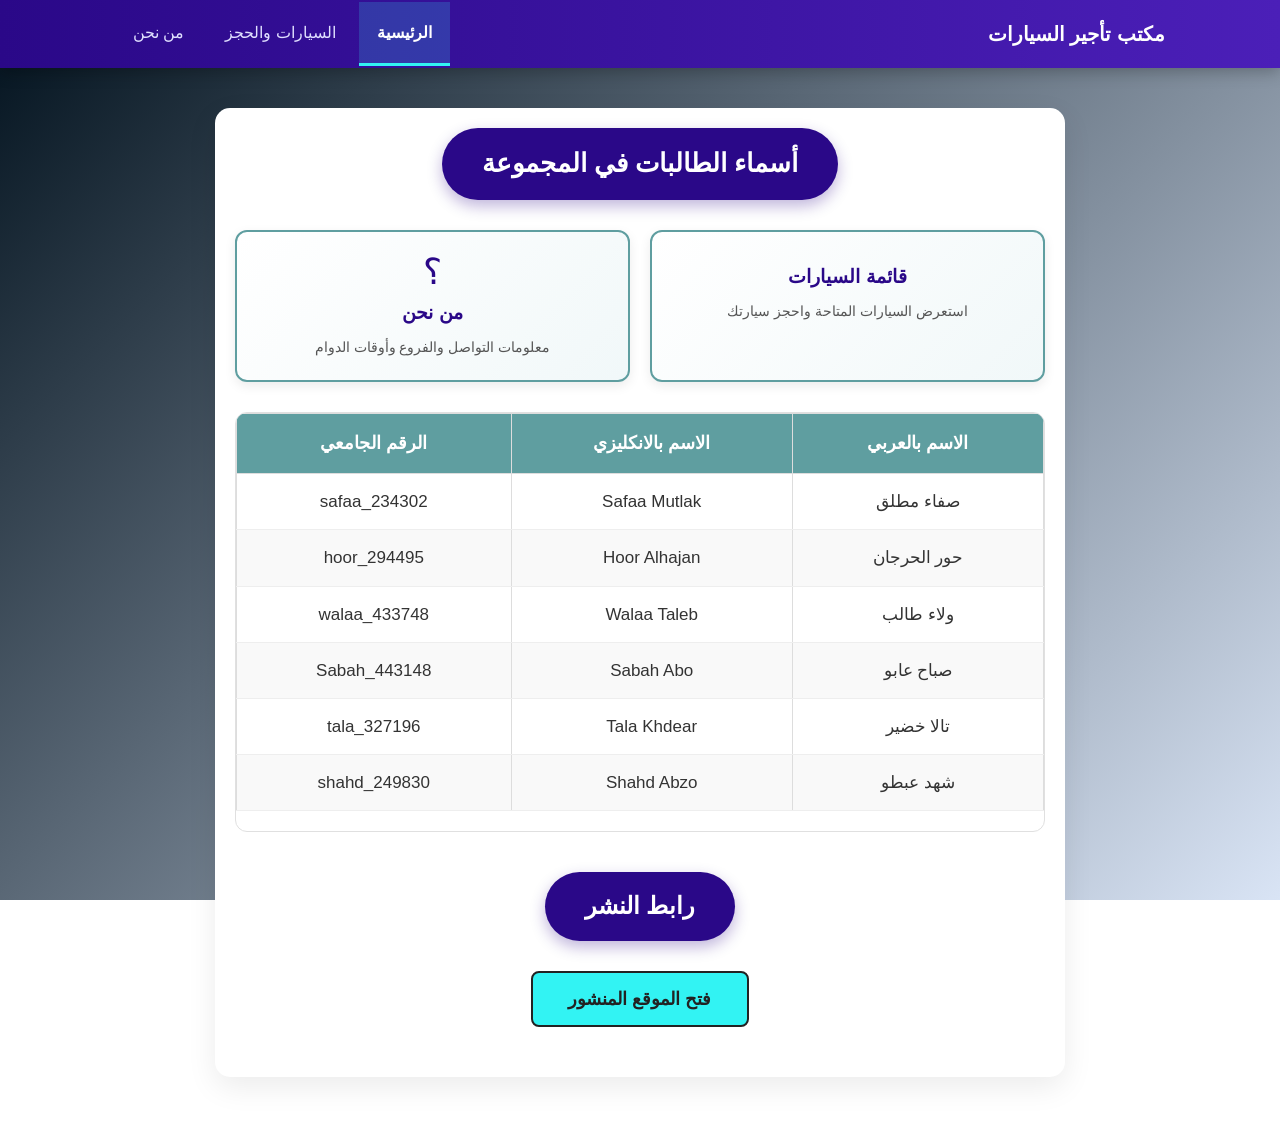
<file: index.html>
<!DOCTYPE html PUBLIC "-//W3C//DTD XHTML 1.0 Transitional//EN" "http://www.w3.org/TR/xhtml1/DTD/xhtml1-transitional.dtd">
<html xmlns="http://www.w3.org/1999/xhtml" lang="ar" xml:lang="ar" dir="rtl">
<head>
    <meta http-equiv="Content-Type" content="text/html; charset=UTF-8" />
    <meta name="viewport" content="width=device-width, initial-scale=1.0" />
    <title>الرئيسية - أسماء الطالبات</title>
    <link rel="stylesheet" type="text/css" href="style.css" />
</head>
<body>

    <div class="navbar">
        <div class="navbar-container">
            <a href="home.html" class="navbar-brand">مكتب تأجير السيارات</a>
            <ul class="navbar-menu">
                <li><a href="home.html" class="active">الرئيسية</a></li>
                <li><a href="cars.html">السيارات والحجز</a></li>
                <li><a href="AboutUs.html">من نحن</a></li>
            </ul>
        </div>
    </div>

    <div class="page-container">

        <h1 class="main-title">أسماء الطالبات في المجموعة</h1>

        <div class="quick-links">
            <a href="cars.html" class="quick-link-card">
              <span class="ql-icon"> </span>
                <span class="ql-title">قائمة السيارات</span>
                <span class="ql-desc">استعرض السيارات المتاحة واحجز سيارتك</span>
            </a>
            <a href="AboutUs.html" class="quick-link-card">
                <span class="ql-icon">؟</span>
                <span class="ql-title">من نحن</span>
                <span class="ql-desc">معلومات التواصل والفروع وأوقات الدوام</span>
            </a>
        </div>

        <div class="table-wrapper">
            <table class="students-table">
                <thead>
                    <tr>
                        <th>الاسم بالعربي</th>
                        <th>الاسم بالانكليزي</th>
                        <th>الرقم الجامعي</th>
                    </tr>
                </thead>
                <tbody>
                    <tr>
                        <td>صفاء مطلق</td>
                        <td>Safaa Mutlak</td>
                        <td>safaa_234302</td>
                    </tr>
                    <tr>
                        <td>حور الحرجان</td>
                        <td>Hoor Alhajan</td>
                        <td>hoor_294495</td>
                    </tr>
                    <tr>
                        <td>ولاء طالب</td>
                        <td>Walaa Taleb</td>
                        <td>walaa_433748</td>
                    </tr>
                    <tr>
                        <td>صباح عابو</td>
                        <td>Sabah Abo</td>
                        <td>Sabah_443148</td>
                    </tr>
                    <tr>
                        <td>تالا خضير</td>
                        <td>Tala Khdear</td>
                        <td>tala_327196</td>
                    </tr>
                    <tr>
                        <td>شهد عبطو</td>
                        <td>Shahd Abzo</td>
                        <td>shahd_249830</td>
                    </tr>
                </tbody>
            </table>
        </div>

        <h2 class="main-title main-title-notes">رابط النشر</h2>
        <div class="link-container">
            <!-- تم تصحيح الرابط -->
            <a href="https://safaamutlak.github.io/Our-Home-Work-car-rental-/" target="_blank" class="btn-google">فتح الموقع المنشور</a>
        </div>

        

    </div>

</body>
</html>
</file>
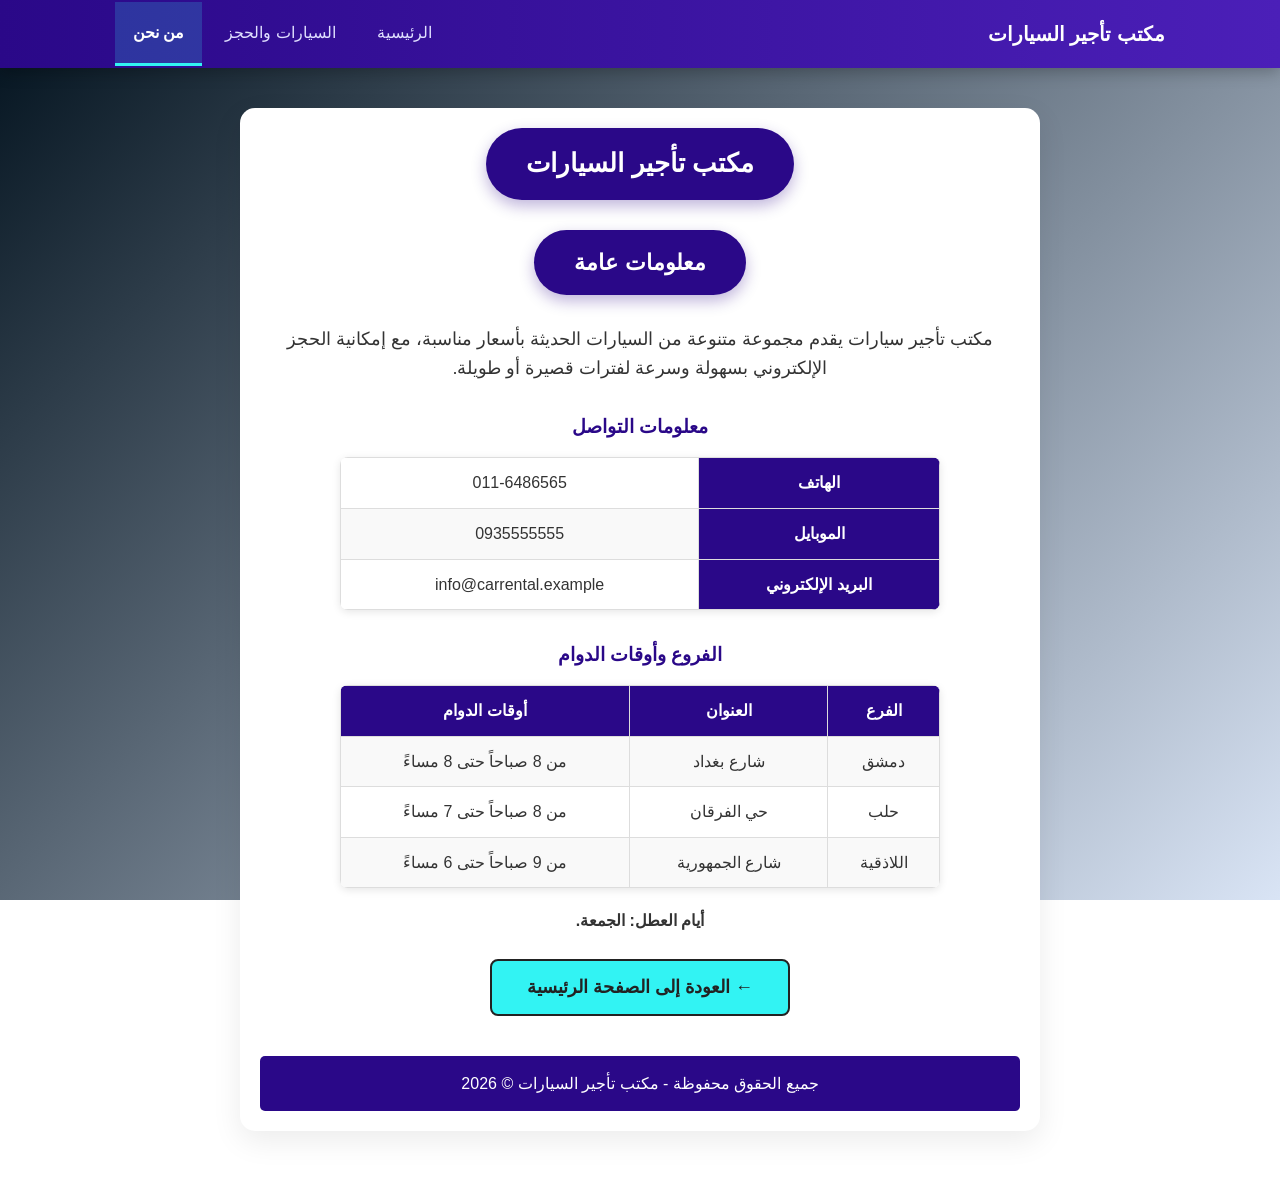
<file: AboutUs.html>
<!DOCTYPE html PUBLIC "-//W3C//DTD XHTML 1.0 Transitional//EN" "http://www.w3.org/TR/xhtml1/DTD/xhtml1-transitional.dtd">
<html xmlns="http://www.w3.org/1999/xhtml" lang="ar" xml:lang="ar" dir="rtl">
<head>
    <meta http-equiv="Content-Type" content="text/html; charset=UTF-8" />
    <meta name="viewport" content="width=device-width, initial-scale=1.0" />
    <title>من نحن - مكتب تأجير السيارات</title>
    <link rel="stylesheet" type="text/css" href="style.css" />
</head>
<body>

    <div class="navbar">
        <div class="navbar-container">
            <a href="home.html" class="navbar-brand">مكتب تأجير السيارات</a>
            <ul class="navbar-menu">
                <li><a href="home.html">الرئيسية</a></li>
                <li><a href="cars.html">السيارات والحجز</a></li>
                <li><a href="AboutUs.html" class="active">من نحن</a></li>
            </ul>
        </div>
    </div>

    <div class="page-container about-container">
        <h1 class="main-title">مكتب تأجير السيارات</h1>
        <h2 class="main-title main-title-small">معلومات عامة</h2>
        <p class="about-text">
            مكتب تأجير سيارات يقدم مجموعة متنوعة من السيارات الحديثة بأسعار مناسبة، مع إمكانية الحجز الإلكتروني بسهولة وسرعة لفترات قصيرة أو طويلة.
        </p>

        <h3 class="section-title">معلومات التواصل</h3>
        <table class="info-table">
            <tr><th>الهاتف</th><td>011-6486565</td></tr>
            <tr><th>الموبايل</th><td>0935555555</td></tr>
            <tr><th>البريد الإلكتروني</th><td>info@carrental.example</td></tr>
        </table>

        <h3 class="section-title section-title-spaced">الفروع وأوقات الدوام</h3>
        <table class="info-table">
            <tr><th>الفرع</th><th>العنوان</th><th>أوقات الدوام</th></tr>
            <tr><td>دمشق</td><td>شارع بغداد</td><td>من 8 صباحاً حتى 8 مساءً</td></tr>
            <tr><td>حلب</td><td>حي الفرقان</td><td>من 8 صباحاً حتى 7 مساءً</td></tr>
            <tr><td>اللاذقية</td><td>شارع الجمهورية</td><td>من 9 صباحاً حتى 6 مساءً</td></tr>
        </table>
        <p class="holiday-note">أيام العطل: الجمعة.</p>

        <div class="back-box">
            <a href="home.html" class="btn-google">← العودة إلى الصفحة الرئيسية</a>
        </div>

        <div class="footer">
            جميع الحقوق محفوظة - مكتب تأجير السيارات &#169; 2026
        </div>
    </div>
</body>
</html>
</file>
<file: style.css>
* {
    box-sizing: border-box;
    margin: 0;
    padding: 0;
}

body {
    font-family: 'Segoe UI', Tahoma, Geneva, Verdana, sans-serif;
    font-size: 16px;
    background: linear-gradient(135deg, #01111d 0%, #d9e4f5 100%);
    background-attachment: fixed;
    min-height: 100vh;
    color: #333;
    line-height: 1.6;
    padding: 20px;
}

h1, h2, h3 {
    color: #2a0888;
    margin-bottom: 15px;
    text-align: center;
}

p {
    font-size: 16px;
}

input[type="text"],
input[type="date"],
input[type="email"] {
    color: #222;
    background-color: #fff;
    font-family: inherit;
    font-size: 16px;
}

.main-content {
    max-width: 1100px;
    margin: 40px auto;
    background-color: bisque;
    padding: 30px;
    border-radius: 12px;
    border: 1px solid #e1e8ed;
    box-shadow: 0 15px 35px rgba(0, 0, 0, 0.1);
}

.page-container {
    max-width: 850px;
    margin: 40px auto;
    padding: 20px;
    background-color: #ffffff;
    border-radius: 15px;
    box-shadow: 0 10px 30px rgba(0, 0, 0, 0.08);
}

.about-container {
    max-width: 800px;
}

.page-title {
    text-align: center;
    margin-bottom: 20px;
}

table {
    width: 100%;
    border-collapse: collapse;
    margin-bottom: 20px;
    text-align: center;
}

table th, table td {
    border: 1px solid #ddd;
    padding: 12px;
    vertical-align: middle;
}

table th {
    background-color: cadetblue;
    color: white;
    font-size: 16px;
}

table tr:nth-child(even) {
    background-color: #f9f9f9;
}

table tr:hover {
    background-color: #f1f8f9;
}

.details-row {
    display: none;
    background-color: #e8f4f8 !important;
}

.details-cell {
    text-align: right;
}



.details-btn {
    background-color: #17a2b8;
    color: white;
    border: none;
    padding: 6px 12px;
    border-radius: 4px;
    cursor: pointer;
    font-size: 14px;
}

.details-btn:hover {
    background-color: #138496;
}

.details-btn.open {
    background-color: #dc3545;
}

.details-btn.open:hover {
    background-color: #bb2d3b;
}

.next-btn-container {
    text-align: right;
    margin-top: 10px;
}

.btn-submit {
    background-color: rgb(50, 243, 243);
    color: #222;
    border: 2px solid #222;
    padding: 12px 35px;
    border-radius: 8px;
    cursor: pointer;
    font-size: 18px;
    font-weight: bold;
    transition: all 0.3s ease;
}

.btn-submit:hover {
    background-color: rgb(32, 178, 170);
    color: white;
    transform: translateY(-2px);
}

#rentalForm {
    display: none;
    max-width: 500px;
    margin: 30px auto;
    background-color: white;
    padding: 25px;
    border-radius: 10px;
    box-shadow: 0 4px 15px rgba(0, 0, 0, 0.1);
}

#rentalForm fieldset {
    border: 2px solid #2a0888;
    border-radius: 10px;
    padding: 20px;
}

#rentalForm legend {
    color: #2a0888;
    font-weight: bold;
    padding: 0 10px;
}

#rentalForm label {
    font-weight: bold;
    margin-bottom: 5px;
    display: block;
    color: #2a0888;
}

#rentalForm input {
    width: 100%;
    padding: 10px;
    margin-bottom: 15px;
    border: 1px solid #ccc;
    border-radius: 5px;
}

#rentalForm input:focus {
    border-color: rgb(50, 243, 243);
    outline: none;
    box-shadow: 0 0 5px rgba(50, 243, 243, 0.5);
}

.btn1-submit {
    background-color: rgb(32, 178, 170);
    color: white;
    border: none;
    padding: 12px 35px;
    border-radius: 8px;
    cursor: pointer;
    font-size: 18px;
    font-weight: bold;
    width: 100%;
}

.btn1-submit:hover {
    background-color: rgb(0, 139, 139);
}

.main-title {
    background-color: #2a0888;
    color: white;
    text-align: center;
    padding: 15px 40px;
    border-radius: 50px;
    width: fit-content;
    margin: 0 auto 30px auto;
    font-size: 26px;
    box-shadow: 0 6px 15px rgba(42, 8, 136, 0.3);
}

.main-title-small {
    font-size: 22px;
    margin-top: 10px;
}

.main-title-notes {
    font-size: 24px;
    margin-top: 40px;
}

.table-wrapper {
    overflow: hidden;
    border-radius: 12px;
    border: 1px solid #e0e0e0;
}

.students-table {
    width: 100%;
    border-collapse: collapse;
    text-align: center;
}

.students-table th {
    background-color: cadetblue;
    color: white;
    padding: 15px;
    font-size: 18px;
}

.students-table td {
    padding: 14px;
    border-bottom: 1px solid #eee;
    color: #333;
    font-size: 17px;
}

.students-table tbody tr:hover {
    background-color: #f1f8f9;
}

.link-container {
    text-align: center;
    margin: 30px 0;
}

.publish-title {
    margin-top: 30px;
}

.btn-google {
    display: inline-block;
    background-color: rgb(50, 243, 243);
    color: #222;
    padding: 12px 35px;
    text-decoration: none;
    border-radius: 8px;
    font-weight: bold;
    font-size: 18px;
    border: 2px solid #222;
    transition: all 0.3s ease;
}

.btn-google:hover {
    background-color: rgb(32, 178, 170);
    color: white;
}

.note-text {
    text-align: center;
    color: #666;
    font-size: 18px;
    font-style: italic;
    margin-bottom: 20px;
}

.about-text {
    text-align: center;
    font-size: 18px;
    margin-bottom: 30px;
}

.section-title {
    color: #2a0888;
    text-align: center;
}

.section-title-spaced {
    margin-top: 30px;
}

.holiday-note {
    text-align: center;
    font-weight: bold;
    margin-top: 20px;
}

.info-table {
    width: 100%;
    max-width: 600px;
    margin: 15px auto;
    border-collapse: collapse;
    background-color: white;
    box-shadow: 0 2px 8px rgba(0, 0, 0, 0.1);
    border-radius: 8px;
    overflow: hidden;
}

.info-table th, .info-table td {
    border: 1px solid #ddd;
    padding: 12px;
    text-align: center;
}

.info-table th {
    background-color: #2a0888;
    color: white;
}

.back-box {
    text-align: center;
    margin-top: 25px;
    margin-bottom: 30px;
}

.footer {
    text-align: center;
    margin-top: 40px;
    padding: 15px;
    background-color: #2a0888;
    color: white;
    border-radius: 5px;
}

.navbar {
    background: linear-gradient(90deg, #2a0888 0%, #4b1fb8 100%);
    box-shadow: 0 4px 15px rgba(0, 0, 0, 0.25);
    position: sticky;
    top: 0;
    z-index: 1000;
    padding: 0;
    margin: -20px -20px 30px -20px;
}

.navbar-container {
    max-width: 1100px;
    margin: 0 auto;
    display: flex;
    align-items: center;
    justify-content: space-between;
    padding: 0 25px;
    flex-wrap: wrap;
}

.navbar-brand {
    color: #fff;
    font-size: 20px;
    font-weight: bold;
    text-decoration: none;
    padding: 18px 0;
    display: flex;
    align-items: center;
    gap: 8px;
}

.navbar-brand:hover {
    color: rgb(50, 243, 243);
}

.navbar-menu {
    list-style: none;
    display: flex;
    gap: 5px;
    margin: 0;
    padding: 0;
    flex-wrap: wrap;
}

.navbar-menu li {
    margin: 0;
}

.navbar-menu a {
    display: block;
    color: #e0e0ff;
    text-decoration: none;
    padding: 18px;
    font-size: 16px;
    font-weight: 500;
    transition: all 0.3s ease;
    border-bottom: 3px solid transparent;
}

.navbar-menu a:hover {
    background-color: rgba(255, 255, 255, 0.12);
    color: #fff;
    border-bottom: 3px solid rgb(50, 243, 243);
}

.navbar-menu a.active {
    color: #fff;
    background-color: rgba(50, 243, 243, 0.18);
    border-bottom: 3px solid rgb(50, 243, 243);
    font-weight: bold;
}

@media (max-width: 650px) {
    .navbar-container {
        flex-direction: column;
        padding: 0 10px;
    }
    .navbar-brand {
        padding: 12px 0;
    }
    .navbar-menu {
        justify-content: center;
        width: 100%;
    }
    .navbar-menu a {
        padding: 10px 12px;
        font-size: 14px;
    }
}

.quick-links {
    display: flex;
    gap: 20px;
    margin-bottom: 30px;
    flex-wrap: wrap;
}

.quick-link-card {
    flex: 1;
    min-width: 220px;
    display: flex;
    flex-direction: column;
    align-items: center;
    text-align: center;
    gap: 8px;
    padding: 22px 18px;
    background: linear-gradient(135deg, #ffffff 0%, #f1f8f9 100%);
    border: 2px solid cadetblue;
    border-radius: 12px;
    text-decoration: none;
    color: #2a0888;
    box-shadow: 0 4px 12px rgba(0, 0, 0, 0.08);
    transition: all 0.3s ease;
}

.quick-link-card:hover {
    transform: translateY(-4px);
    box-shadow: 0 10px 22px rgba(42, 8, 136, 0.2);
    border-color: #2a0888;
    background: linear-gradient(135deg, #f1f8f9 0%, #e8f4f8 100%);
}

.ql-icon {
    font-size: 36px;
    line-height: 1;
}

.ql-title {
    font-size: 19px;
    font-weight: bold;
}

.ql-desc {
    font-size: 14px;
    color: #555;
}
</file>
